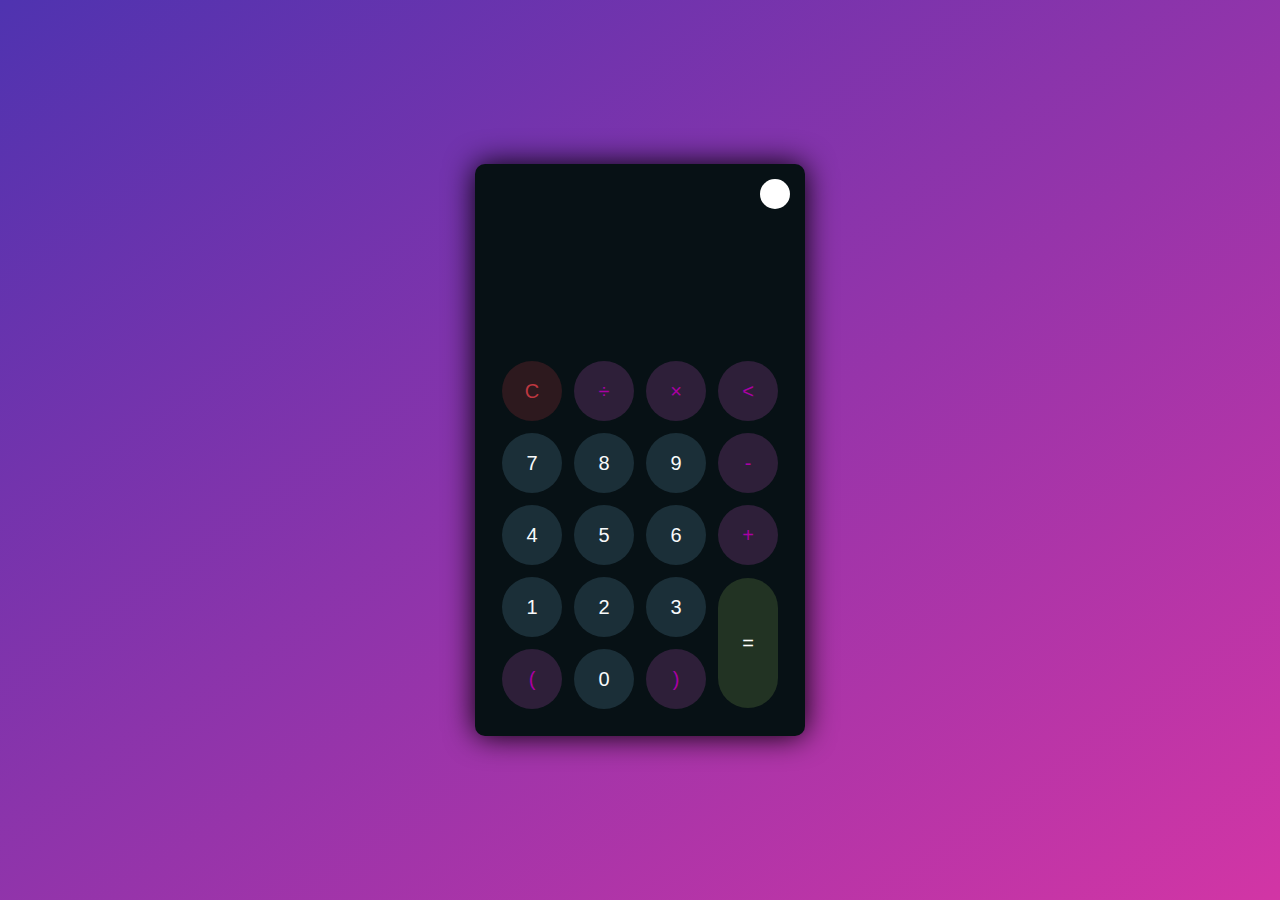
<file: calculator/index.html>
<!DOCTYPE html>
<html lang="en">
<head>
    <meta charset="UTF-8">
    <meta http-equiv="X-UA-Compatible" content="IE=edge">
    <meta name="viewport" content="width=device-width, initial-scale=1.0">
    <link rel="stylesheet" href="style.css">
    <title>Calculator</title>
</head>
<body>
    <div class="container">
        <div class="calculator dark">
            <div class="theme-toggler active">
                <i class="toggler-icon"></i>
            </div>
            <div class="display-screen">
                <div id="display"></div>
            </div>
            <div class="buttons">
                <table>
                    <tr>
                        <td><button class="btn-operator" id="clear">C</button></td>
                        <td><button class="btn-operator" id="/">&divide;</button></td>
                        <td><button class="btn-operator" id="*">&times;</button></td>
                        <td><button class="btn-operator" id="backspace"><</button></td>
                    </tr>
                    <tr>
                        <td><button class="btn-number" id="7">7</button></td>
                        <td><button class="btn-number" id="8">8</button></td>
                        <td><button class="btn-number" id="9">9</button></td>
                        <td><button class="btn-operator" id="-">-</button></td>
                    </tr>
                    <tr>
                        <td><button class="btn-number" id="4">4</button></td>
                        <td><button class="btn-number" id="5">5</button></td>
                        <td><button class="btn-number" id="6">6</button></td>
                        <td><button class="btn-operator" id="+">+</button></td>
                    </tr>
                    <tr>
                        <td><button class="btn-number" id="1">1</button></td>
                        <td><button class="btn-number" id="2">2</button></td>
                        <td><button class="btn-number" id="3">3</button></td>
                        <td rowspan="2"><button class="btn-equal" id="equal">=</button></td>
                    </tr>
                    <tr>
                        <td><button class="btn-operator" id="(">(</button></td>
                        <td><button class="btn-number" id="0">0</button></td>
                        <td><button class="btn-operator" id=")">)</button></td>
                    </tr>
                </table>
            </div>
        </div>
    </div>
    <script src="script.js"></script>
</body>
</html>
</file>
<file: calculator/style.css>
* {
    padding: 0;
    margin: 0;
    box-sizing: border-box;
    outline: 0;
    transition: all 0.5s ease;
}

body {
    font-family: sans-serif;
}

a {
    text-decoration: none;
    color: #fff;
}

body {
    background-image: linear-gradient( to bottom right, rgba(79,51,176,1.0),rgba(210,53,165));
}

.container {
    height: 100vh;
    width: 100vw;
    display: grid;
    place-items: center;
}

.calculator {
    position: relative;
    height: auto;
    width: auto;
    padding: 20px;
    border-radius: 10px;
    box-shadow: 0 0 30px #000;
}

.theme-toggler {
    position: absolute;
    top: 30px;
    right: 30px;
    color: #fff;
    cursor: pointer;
    z-index: 1;
}

.theme-toggler.active {
    color: #333;
}

.theme-toggler.active::before {
    background-color: #fff;
}

.theme-toggler::before {
    content: '';
    height: 30px;
    width: 30px;
    position: absolute;
    top: 50%;
    transform: translate(-50%, -50%);
    border-radius: 50%;
    background-color: #333;
    z-index: -1;
}

#display {
    margin: 0 10px;
    height: 150px;
    width: auto;
    max-width: 270px;
    display: flex;
    align-items: flex-end;
    justify-content: flex-end;
    font-size: 30px;
    margin-bottom: 20px;
    overflow-x: scroll;
  }

#display::-webkit-scrollbar {
    display: block;
    height: 3px;
}

button {
    height: 60px;
    width: 60px;
    border: 0;
    border-radius: 30px;
    margin: 5px;
    font-size: 20px;
    cursor: pointer;
    transition: all 200ms ease;
}

button:hover {
    transform: scale(1.1);
}

button#equal {
    height: 130px;
}

/* light theme */

.calculator {
    background-color: #fff;
}

.calculator #display {
    color: #0a1e23;
}

.calculator button#clear {
    background-color: #ffd5d8;
    color: #fc4552;
}

.calculator button.btn-number {
    background-color: #c3eaff;
    color: #000000;
}

.calculator button.btn-operator {
    background-color: #ffd0fb;
    color: #f967f3;
  }
  
  .calculator button.btn-equal {
    background-color: #adf9e7;
    color: #000;
  }

  /* dark theme */

  .calculator.dark {
    background-color: #071115;
  }

  .calculator.dark #display {
    color: #f8fafb;
  }

  .calculator.dark button#clear {
    background-color: #2d191e;
    color: #bd3740;
  }

  .calculator.dark button.btn-number {
    background-color: #1b2f38;
    color: #f8fafb;
  }

  .calculator.dark button.btn-operator {
    background-color: #2e1f39;
    color: #aa00a4;
  }
  
  .calculator.dark button.btn-equal {
    background-color: #223323;
    color: #ffffff;
  }
</file>
